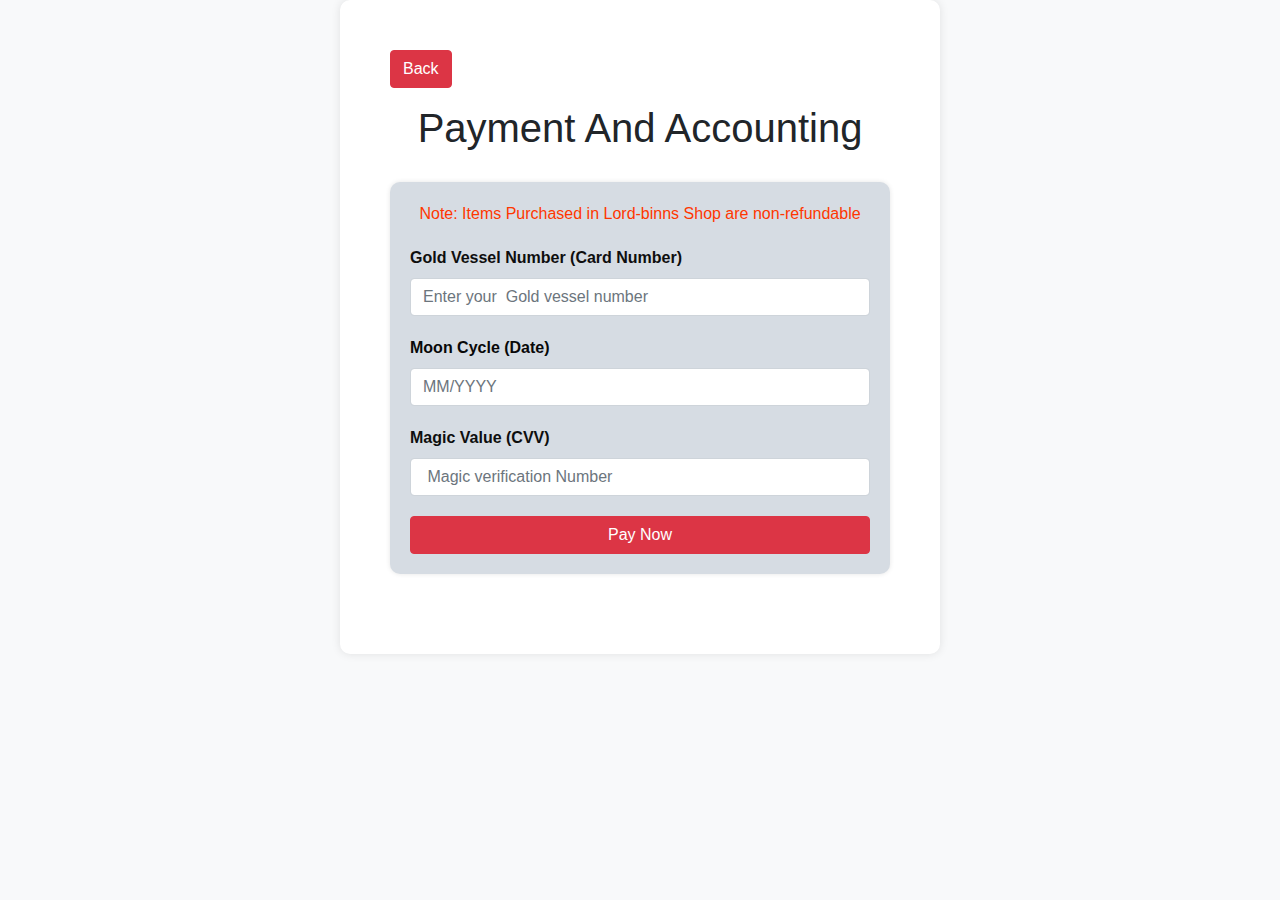
<file: pages/PaymentandAcounting.html>
<!DOCTYPE html>
<html lang="en">
<head>
    <meta charset="UTF-8">
    <meta name="viewport" content="width=device-width, initial-scale=1.0">
    <title>Payment and Accounting</title>
    <link rel="stylesheet" href="https://stackpath.bootstrapcdn.com/bootstrap/4.5.2/css/bootstrap.min.css">
</head>
<body style="background-color: #f8f9fa;">

<div style="max-width: 600px; margin: 0 auto; padding: 50px; background-color: #fff; border-radius: 10px; box-shadow: 0 0 10px rgba(0,0,0,0.1);">

    <a href="../index.html" class="btn btn-danger is-pulled-right mb-3">Back</a> <!-- Back Button -->

    <h1 style="text-align: center; margin-bottom: 30px;">Payment And Accounting</h1>

    <div style="margin-bottom: 30px;">
        <div style="background-color: #d6dce3; padding: 20px; border-radius: 10px; box-shadow: 0 0 5px rgba(0,0,0,0.1);">
            <p style="text-align: center; color: #ff3700; margin-bottom: 20px;"> Note: Items Purchased in Lord-binns Shop are non-refundable </p>
            <form>
                <div style="margin-bottom: 20px;">
                    <label for="brewing-vessel" style="font-weight: bold; color: #0e0e0e;">Gold Vessel Number (Card Number)</label>
                    <input type="text" id="brewing-vessel" class="form-control" style="width: 100%;" placeholder="Enter your  Gold vessel number">
                </div>
                <div style="margin-bottom: 20px;">
                    <label for="moon-cycle" style="font-weight: bold; color: #080808;"> Moon Cycle (Date)</label>
                    <input type="text" id="moon-cycle" class="form-control" style="width: 100%;" placeholder="MM/YYYY">
                </div>
                <div style="margin-bottom: 20px;">
                    <label for="cauldron-cvv" style="font-weight: bold; color: #0e0e0e;"> Magic Value (CVV)</label>
                    <input type="text" id="cauldron-cvv" class="form-control" style="width: 100%;" placeholder=" Magic verification Number">
                </div>
                <a href="Logistics.html" class="btn btn-danger btn-block">Pay Now</a>
            </form>
        </div>
    </div>

</div>

</body>
</html>
</file>
